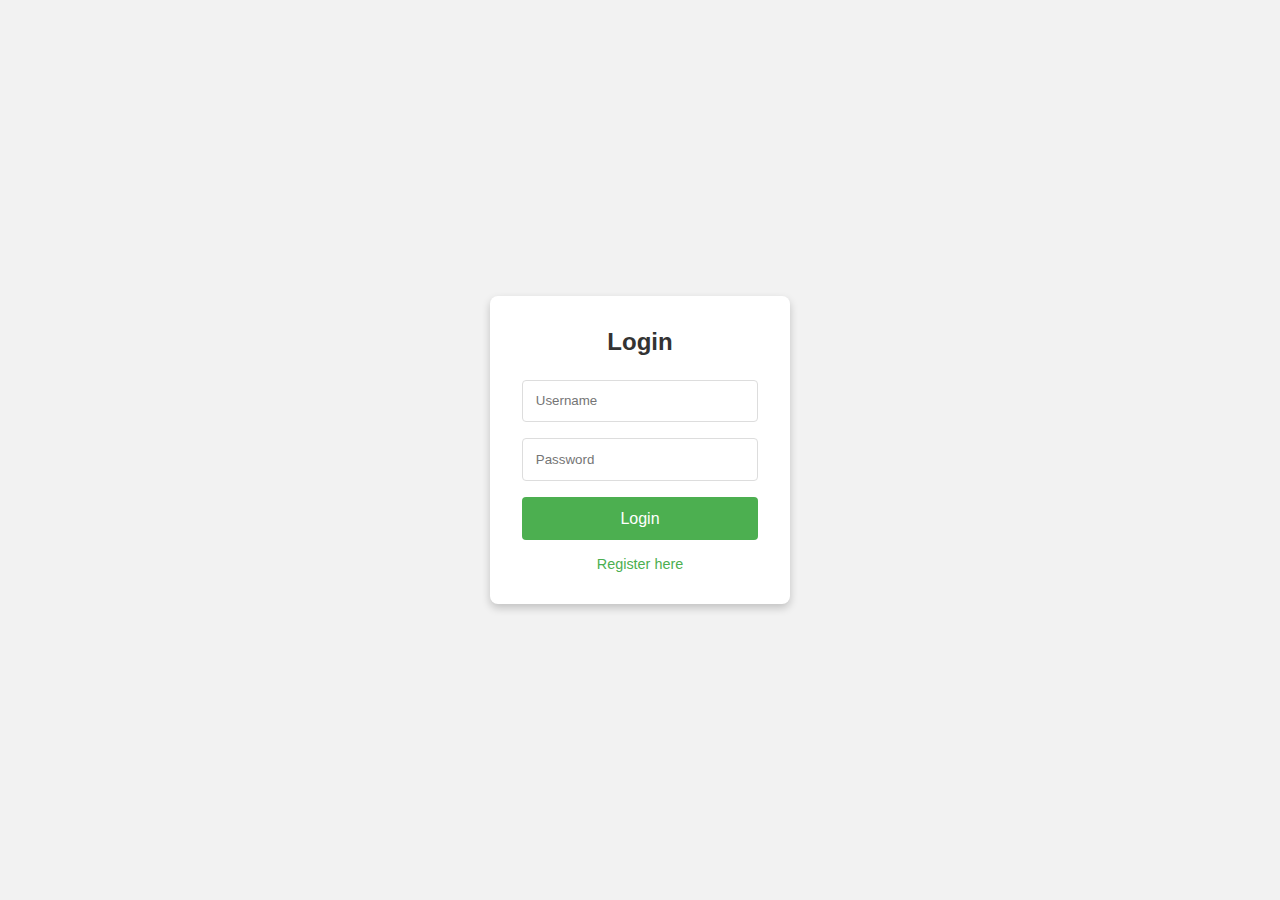
<file: frontend/index.html>
<!DOCTYPE html>
<html lang="en">
<head>
  <meta charset="UTF-8">
  <meta name="viewport" content="width=device-width, initial-scale=1.0">
  <title>Login</title>
  <style>
    /* Basic Reset */
    * {
      margin: 0;
      padding: 0;
      box-sizing: border-box;
      font-family: Arial, sans-serif;
    }

    /* Centering the form */
    body {
      display: flex;
      justify-content: center;
      align-items: center;
      min-height: 100vh;
      background-color: #f2f2f2;
    }

    /* Form container */
    .login-container {
      background-color: #ffffff;
      padding: 2rem;
      border-radius: 8px;
      box-shadow: 0 4px 8px rgba(0, 0, 0, 0.2);
      width: 300px;
      text-align: center;
    }

    .login-container h2 {
      margin-bottom: 1.5rem;
      color: #333;
    }

    /* Input fields */
    .login-container input[type="text"],
    .login-container input[type="password"] {
      width: 100%;
      padding: 0.8rem;
      margin-bottom: 1rem;
      border: 1px solid #ddd;
      border-radius: 4px;
    }

    /* Login button */
    .login-container button {
      width: 100%;
      padding: 0.8rem;
      border: none;
      border-radius: 4px;
      background-color: #4CAF50;
      color: white;
      font-size: 1rem;
      cursor: pointer;
      transition: background-color 0.3s ease;
    }

    .login-container button:hover {
      background-color: #45a049;
    }

    /* Registration link */
    .login-container .register-link {
      display: block;
      margin-top: 1rem;
      color: #4CAF50;
      text-decoration: none;
      font-size: 0.9rem;
    }

    .login-container .register-link:hover {
      text-decoration: underline;
    }
  </style>
</head>
<body>

  <div class="login-container">
    <h2>Login</h2>
    <form action="" method="post" id="loginForm">
      <input type="text" name="username" placeholder="Username" id="username" required>
      <input type="password" name="password" placeholder="Password" id="password" required>
      <button type="submit">Login</button>
    </form>
    <a href="./register.html" class="register-link">Register here</a>
  </div>
<script src="./script.js"></script>
</body>
</html>
</file>
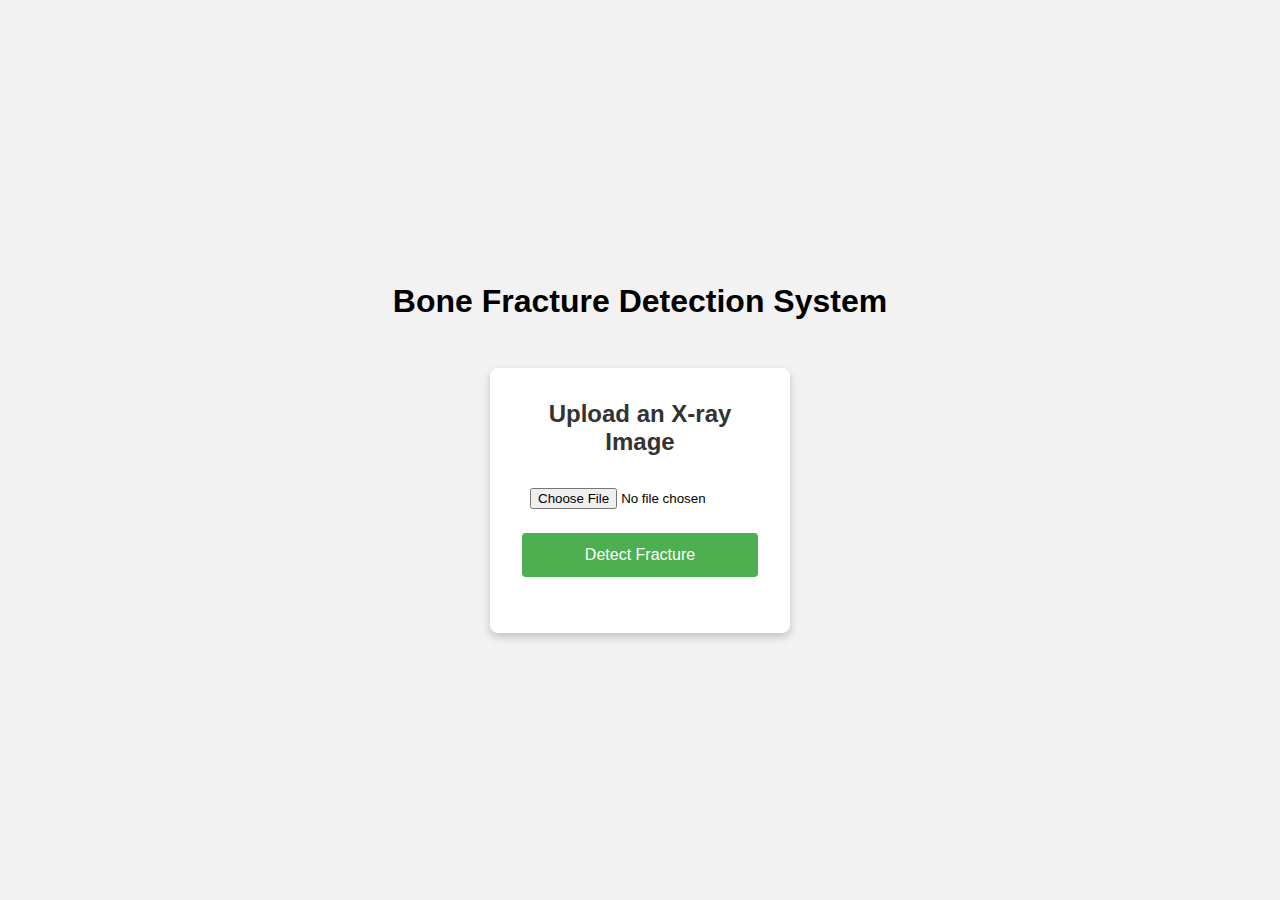
<file: frontend/fracture_detection.html>
<!DOCTYPE html>
<html lang="en">
<head>
  <meta charset="UTF-8">
  <meta name="viewport" content="width=device-width, initial-scale=1.0">
  <title>Bone Fracture Detection</title>
  <style>
    /* Basic Reset */
    * {
      margin: 0;
      padding: 0;
      box-sizing: border-box;
      font-family: Arial, sans-serif;
    }

    /* Centering the form */
    body {
      display: flex;
      flex-direction: column;
      align-items: center;
      justify-content: center;
      min-height: 100vh;
      background-color: #f2f2f2;
    }

    /* Header styling */
    header {
     /* background-color: #4CAF50;*/
      color: black;
      padding: 1rem;
      width: 100%;
      text-align: center;
      margin-bottom: 2rem;
    }

    /* Form container */
    .detection-container {
      background-color: #ffffff;
      padding: 2rem;
      border-radius: 8px;
      box-shadow: 0 4px 8px rgba(0, 0, 0, 0.2);
      width: 300px;
      text-align: center;
    }

    .detection-container h2 {
      margin-bottom: 1.5rem;
      color: #333;
    }

    /* Input fields */
    .detection-container input[type="file"] {
      width: 100%;
      padding: 0.5rem;
      margin-bottom: 1rem;
    }

    /* Submit button */
    .detection-container button {
      width: 100%;
      padding: 0.8rem;
      border: none;
      border-radius: 4px;
      background-color: #4CAF50;
      color: white;
      font-size: 1rem;
      cursor: pointer;
      transition: background-color 0.3s ease;
    }

    .detection-container button:hover {
      background-color: #45a049;
    }

    /* Result display */
    .result {
      margin-top: 1.5rem;
      font-size: 1.2rem;
      color: #333;
    }
  </style>
</head>
<body>

  <header>
    <h1>Bone Fracture Detection System</h1>
  </header>

  <div class="detection-container">
    <h2>Upload an X-ray Image</h2>

    <form id="detectionForm">
      <input type="file" name="image" accept="image/*" id="image-upload" required>
      <button type="submit">Detect Fracture</button>
    </form>

    <div class="result" id="resultDisplay"></div>
  </div>

  <script src="./script.js"></script>
</body>
</html>
</file>
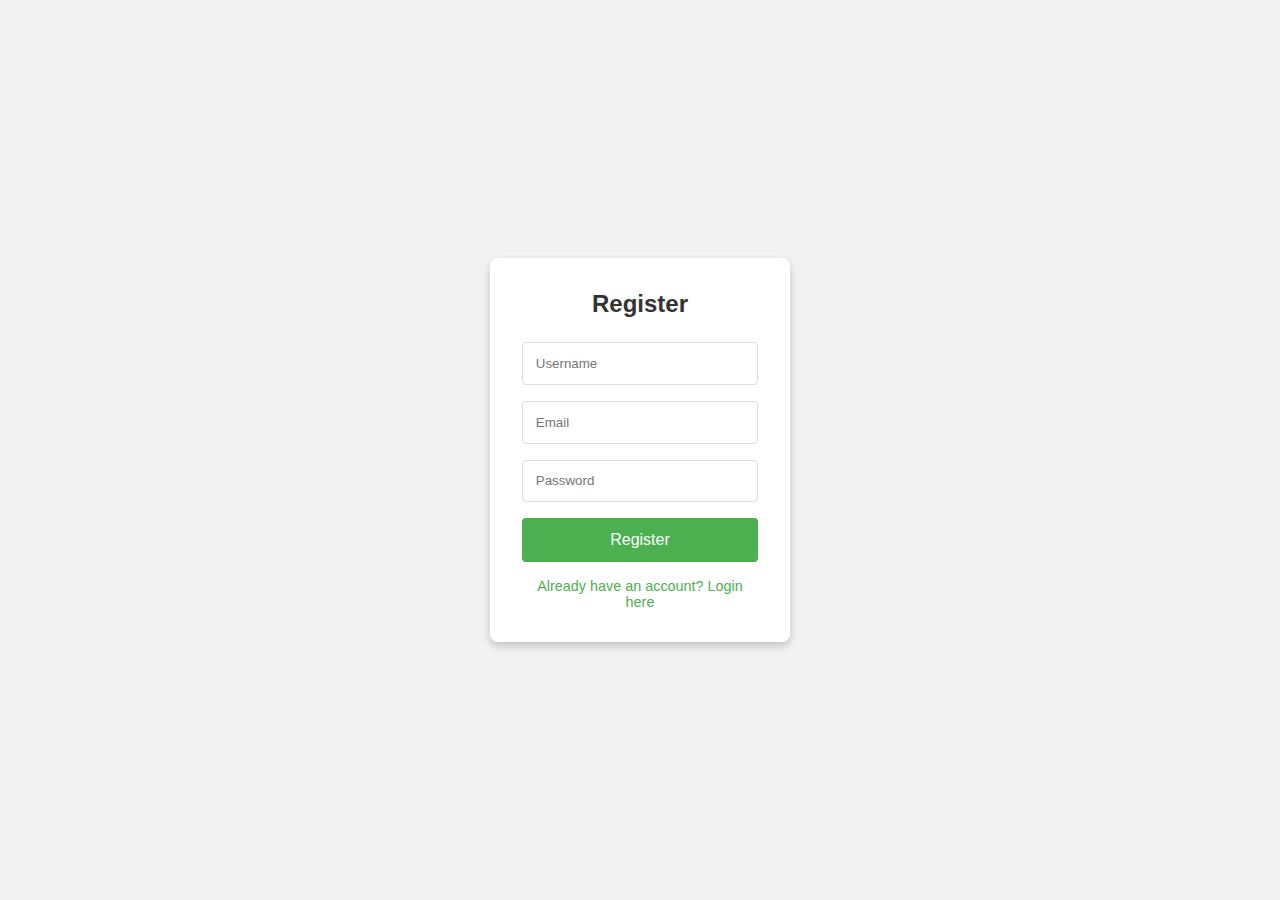
<file: frontend/register.html>
<!DOCTYPE html>
<html lang="en">
<head>
  <meta charset="UTF-8">
  <meta name="viewport" content="width=device-width, initial-scale=1.0">
  <title>Register</title>
  <style>
    /* Basic Reset */
    * {
      margin: 0;
      padding: 0;
      box-sizing: border-box;
      font-family: Arial, sans-serif;
    }

    /* Centering the form */
    body {
      display: flex;
      justify-content: center;
      align-items: center;
      min-height: 100vh;
      background-color: #f2f2f2;
    }

    /* Form container */
    .register-container {
      background-color: #ffffff;
      padding: 2rem;
      border-radius: 8px;
      box-shadow: 0 4px 8px rgba(0, 0, 0, 0.2);
      width: 300px;
      text-align: center;
    }

    .register-container h2 {
      margin-bottom: 1.5rem;
      color: #333;
    }

    /* Input fields */
    .register-container input[type="text"],
    .register-container input[type="password"],
    .register-container input[type="email"] {
      width: 100%;
      padding: 0.8rem;
      margin-bottom: 1rem;
      border: 1px solid #ddd;
      border-radius: 4px;
    }

    /* Register button */
    .register-container button {
      width: 100%;
      padding: 0.8rem;
      border: none;
      border-radius: 4px;
      background-color: #4CAF50;
      color: white;
      font-size: 1rem;
      cursor: pointer;
      transition: background-color 0.3s ease;
    }

    .register-container button:hover {
      background-color: #45a049;
    }

    /* Login link */
    .register-container .login-link {
      display: block;
      margin-top: 1rem;
      color: #4CAF50;
      text-decoration: none;
      font-size: 0.9rem;
    }

    .register-container .login-link:hover {
      text-decoration: underline;
    }
  </style>
</head>
<body>

  <div class="register-container">
    <h2>Register</h2>
    <form action="" method="post" id="registerForm">
      <input type="text" name="username" placeholder="Username" id="reg-username" required>
      <input type="email" name="email" placeholder="Email" id="reg-password" required>
      <input type="password" name="password" placeholder="Password" id="reg-email" required>
      <button type="submit">Register</button>
    </form>
    <a href="./index.html" class="login-link">Already have an account? Login here</a>
  </div>
<script src="./script.js"></script>
</body>
</html>
</file>
